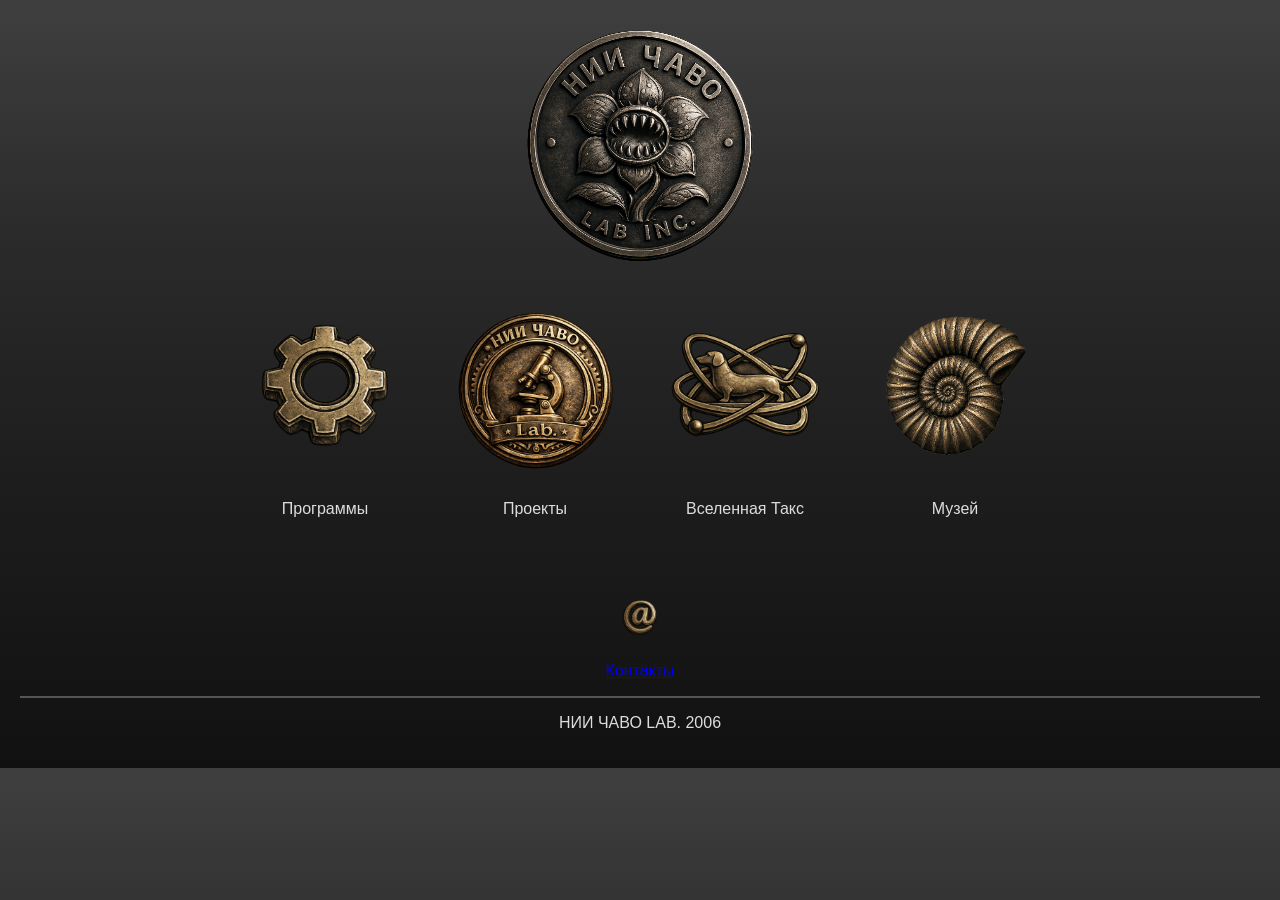
<file: index.html>
<!DOCTYPE html>
<html lang="ru">
<head>
<meta charset="UTF-8">
<title>НИИ ЧАВО LAB.</title>
<link rel="stylesheet" href="style.css">
</head>
<body>

<div class="header">
<img src="img/tema.png" class="tema">
<!-- <img src="img/nii.png" class="logo"> -->
</div>

<div class="menu">

<div class="item">
<a href="sft.html">
<img src="img/sft.png">
<p>Программы</p>
</a>
</div>

<div class="item">
<a href="projects.html">
<img src="img/medal.png">
<p>Проекты</p>
</a>
</div>

<div class="item">
<a href="mirtaks.html">
<img src="img/taksmir.png">
<p>Вселенная Такс</p>
</a>
</div>

<div class="item">
<a href="museum.html">
<img src="img/muzej.png">
<p>Музей</p>
</a>
</div>

</div>

<div class="footer">
<a href="contacts.html"><img src="img/mail.png" class="mail"><p>Контакты</p></a>
<hr>
<p>НИИ ЧАВО LAB. 2006</p>
</div>

</body>
</html>
</file>
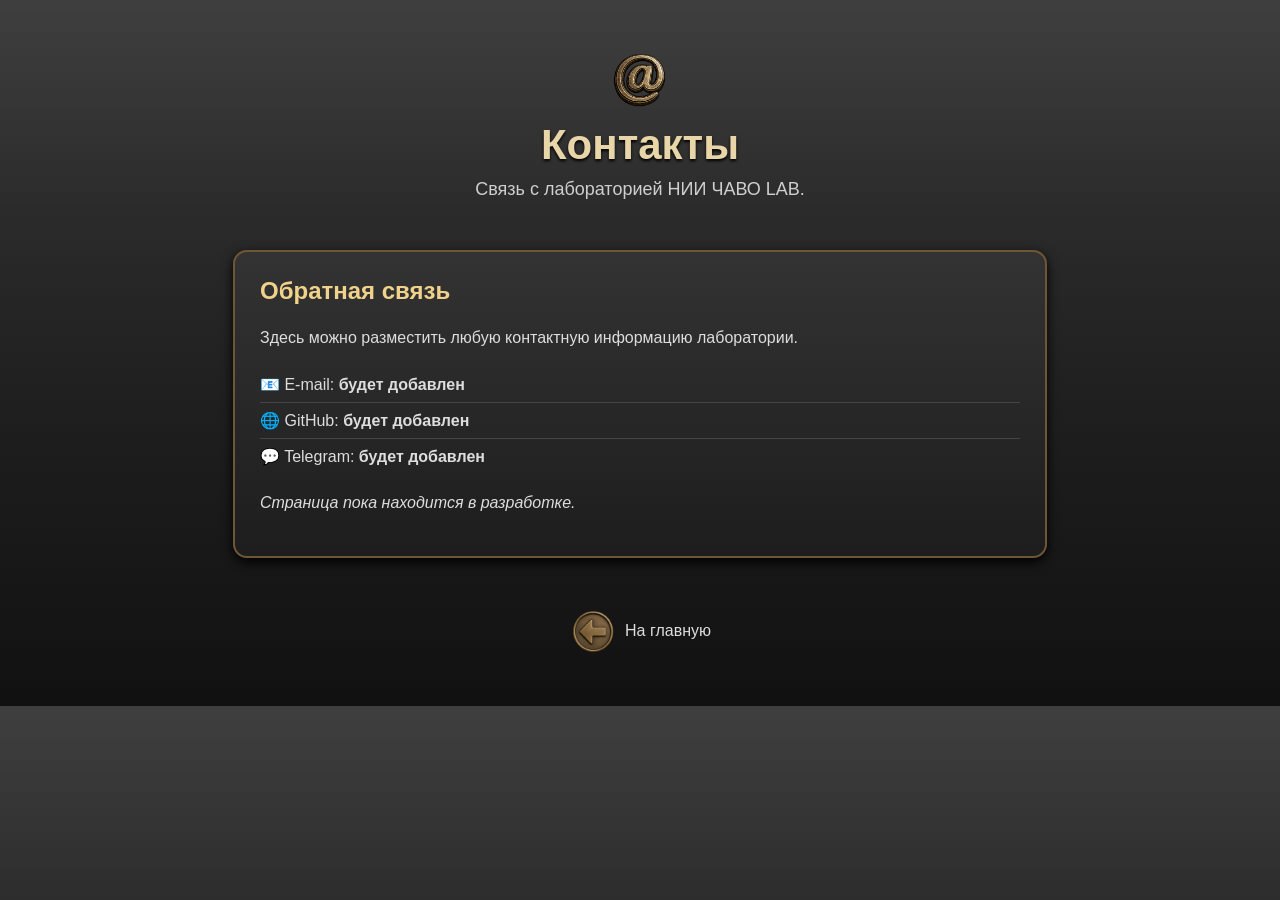
<file: contacts.html>
<!doctype html>
<html lang="ru">
<head>
<meta charset="utf-8">
<meta name="viewport" content="width=device-width, initial-scale=1">
<title>Контакты — НИИ ЧАВО LAB.</title>
<link rel="stylesheet" href="style.css">
<style>
.contact-card{max-width:760px;margin:20px auto;padding:25px;background:linear-gradient(180deg,#333,#1d1d1d);border:2px solid #6f5634;border-radius:14px;box-shadow:0 4px 12px #000;text-align:left}
.contact-card h2{margin-top:0;color:#f0d28a}
.contact-card p{line-height:1.6}
.contact-list{list-style:none;padding:0}
.contact-list li{padding:8px 0;border-bottom:1px solid #444}
.contact-list li:last-child{border:none}
.back{display:inline-block;margin:25px auto;color:#ddd;text-decoration:none}
.back img{width:48px;vertical-align:middle;margin-right:8px}
</style>
</head>
<body>
<div class="page">
<header class="soft-header">
<img class="menu-icon" src="img/mail.png" alt="" style="width:72px">
<h1>Контакты</h1>
<p>Связь с лабораторией НИИ ЧАВО LAB.</p>
</header>
<div class="contact-card">
<h2>Обратная связь</h2>
<p>Здесь можно разместить любую контактную информацию лаборатории.</p>
<ul class="contact-list">
<li>📧 E-mail: <b>будет добавлен</b></li>
<li>🌐 GitHub: <b>будет добавлен</b></li>
<li>💬 Telegram: <b>будет добавлен</b></li>
</ul>
<p><i>Страница пока находится в разработке.</i></p>
</div>
<div style="text-align:center">
<a class="back" href="index.html"><img src="img/bkp.png" alt="">На главную</a>
</div>
</div>
</body>
</html>
</file>
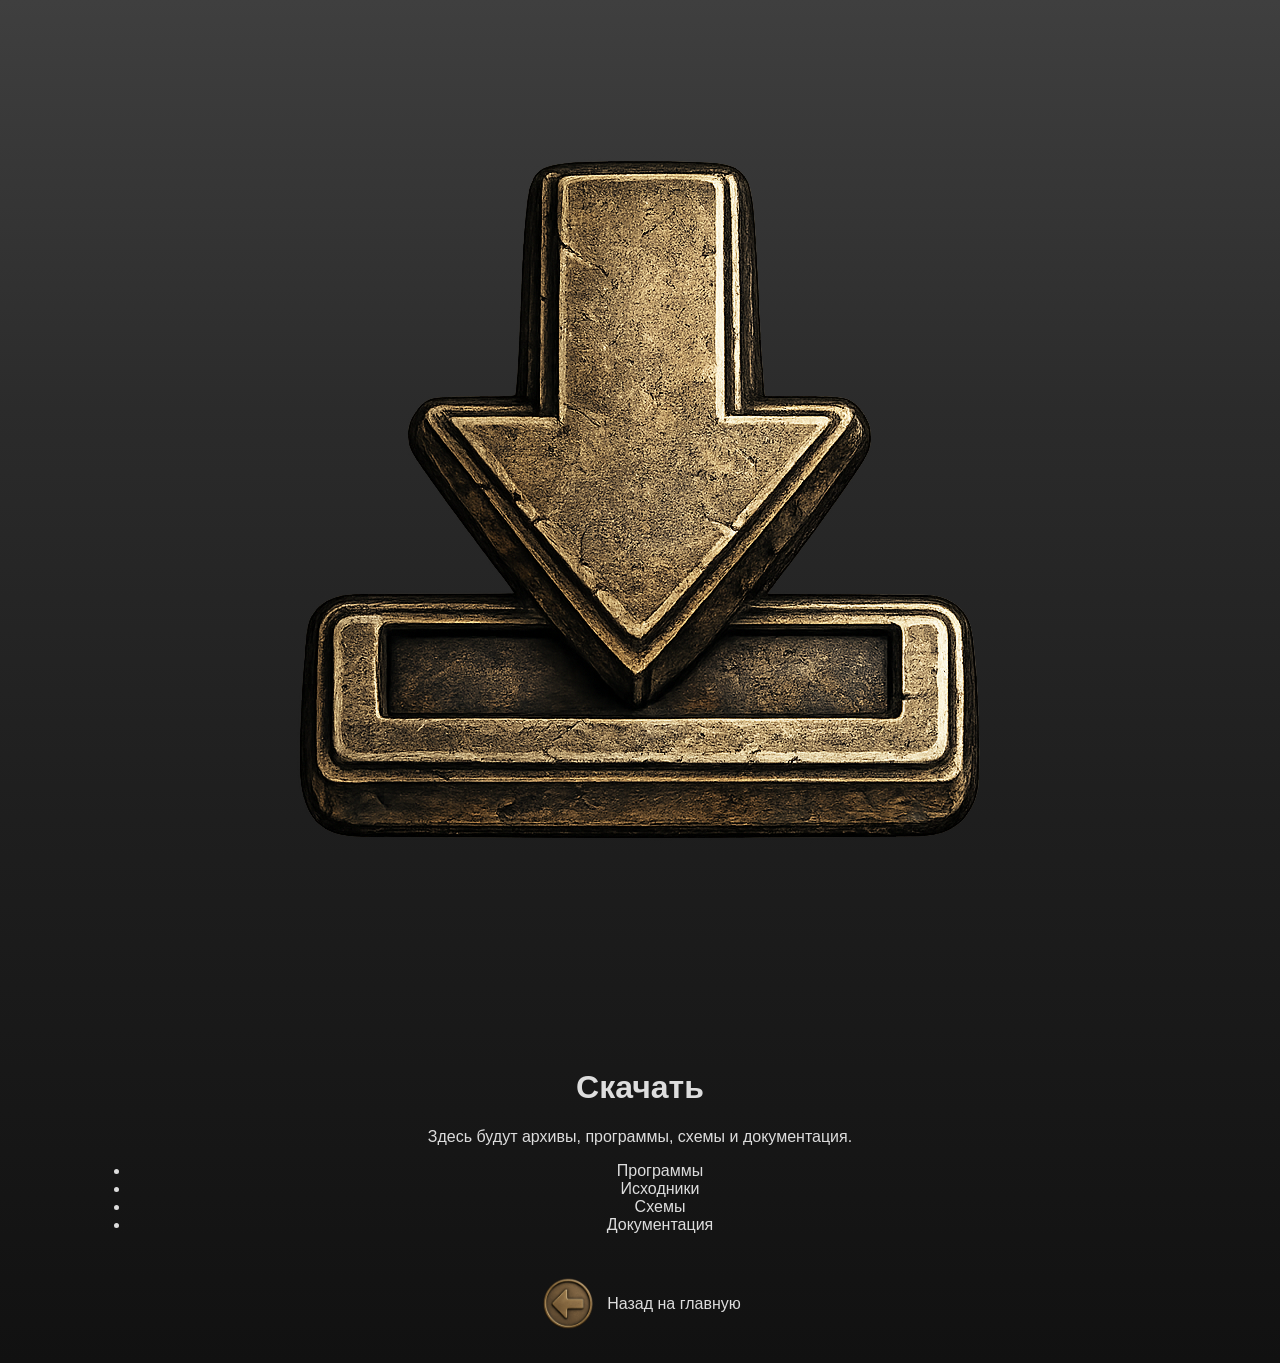
<file: download.html>
<!doctype html>
<html lang="ru">
<head>
    <meta charset="utf-8">
    <meta name="viewport" content="width=device-width, initial-scale=1">
    <title>Скачать — НИИ ЧАВО LAB.</title>
    <link rel="stylesheet" href="style.css">
</head>
<body>
<div class="page">
    <header>
        <img class="menu-icon" src="img/dwn.png" alt="">
        <h1>Скачать</h1>
    </header>
    <main class="panel">
<div class="item-list">
        <p>Здесь будут архивы, программы, схемы и документация.</p>
        <ul>
            <li>Программы</li>
            <li>Исходники</li>
            <li>Схемы</li>
            <li>Документация</li>
        </ul>
    </div>
    </main>
    <a class="back" href="index.html"><img src="img/bkp.png" alt="">Назад на главную</a>
</div>
</body>
</html>
</file>
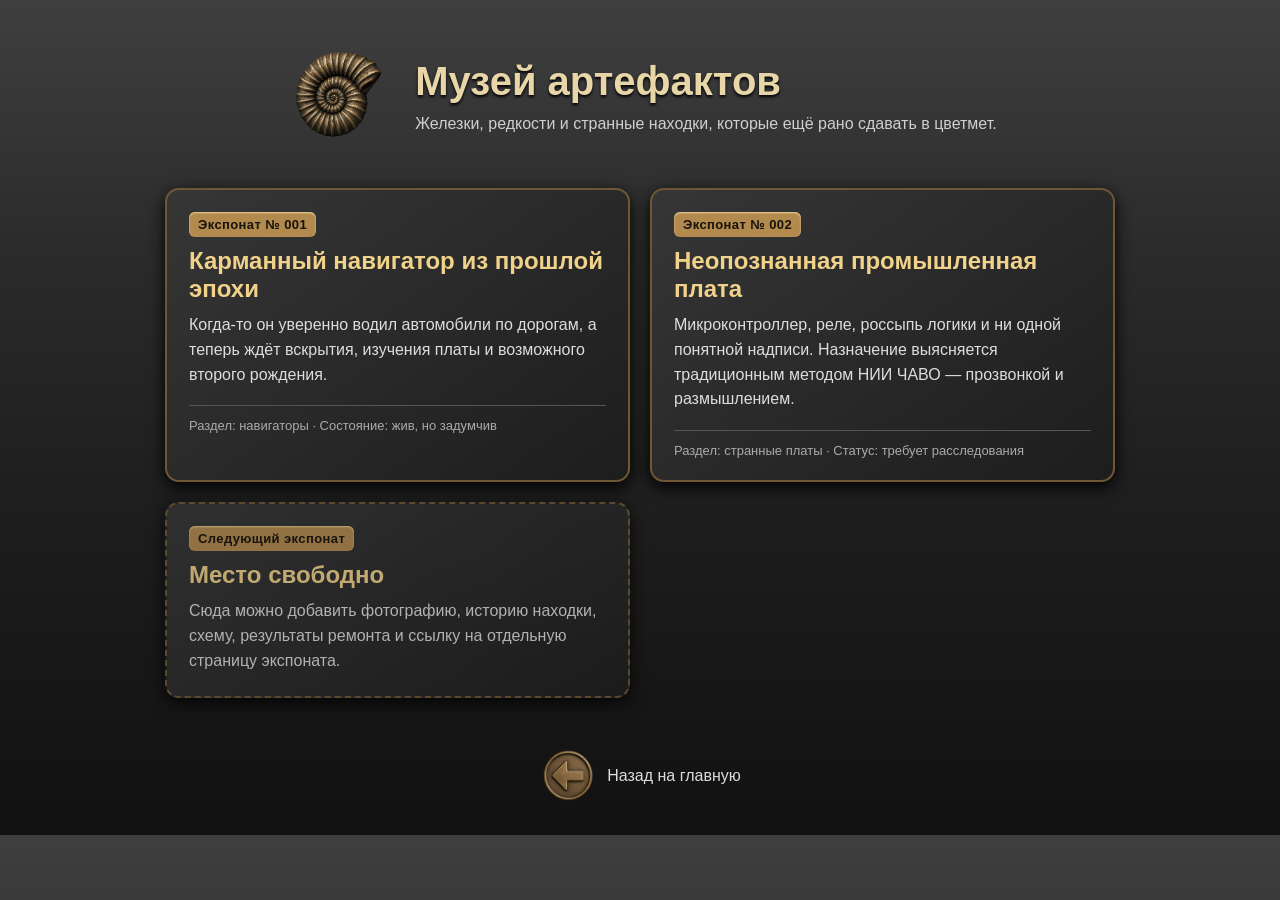
<file: museum.html>
<!doctype html>
<html lang="ru">
<head>
    <meta charset="utf-8">
    <meta name="viewport" content="width=device-width, initial-scale=1">
    <title>Музей артефактов — НИИ ЧАВО LAB.</title>
    <link rel="stylesheet" href="style.css">
</head>
<body>
<div class="page">
    <header class="section-header">
        <img class="menu-icon" src="img/muzej.png" alt="Музей">
        <div>
            <h1>Музей артефактов</h1>
            <p>Железки, редкости и странные находки, которые ещё рано сдавать в цветмет.</p>
        </div>
    </header>

    <main class="note-grid">
        <article class="note-card">
            <div class="note-label">Экспонат № 001</div>
            <h2>Карманный навигатор из прошлой эпохи</h2>
            <p>Когда-то он уверенно водил автомобили по дорогам, а теперь ждёт вскрытия, изучения платы и возможного второго рождения.</p>
            <div class="note-meta">Раздел: навигаторы · Состояние: жив, но задумчив</div>
        </article>

        <article class="note-card">
            <div class="note-label">Экспонат № 002</div>
            <h2>Неопознанная промышленная плата</h2>
            <p>Микроконтроллер, реле, россыпь логики и ни одной понятной надписи. Назначение выясняется традиционным методом НИИ ЧАВО — прозвонкой и размышлением.</p>
            <div class="note-meta">Раздел: странные платы · Статус: требует расследования</div>
        </article>

        <article class="note-card note-placeholder">
            <div class="note-label">Следующий экспонат</div>
            <h2>Место свободно</h2>
            <p>Сюда можно добавить фотографию, историю находки, схему, результаты ремонта и ссылку на отдельную страницу экспоната.</p>
        </article>
    </main>

    <a class="back" href="index.html"><img src="img/bkp.png" alt="">Назад на главную</a>
</div>
</body>
</html>
</file>
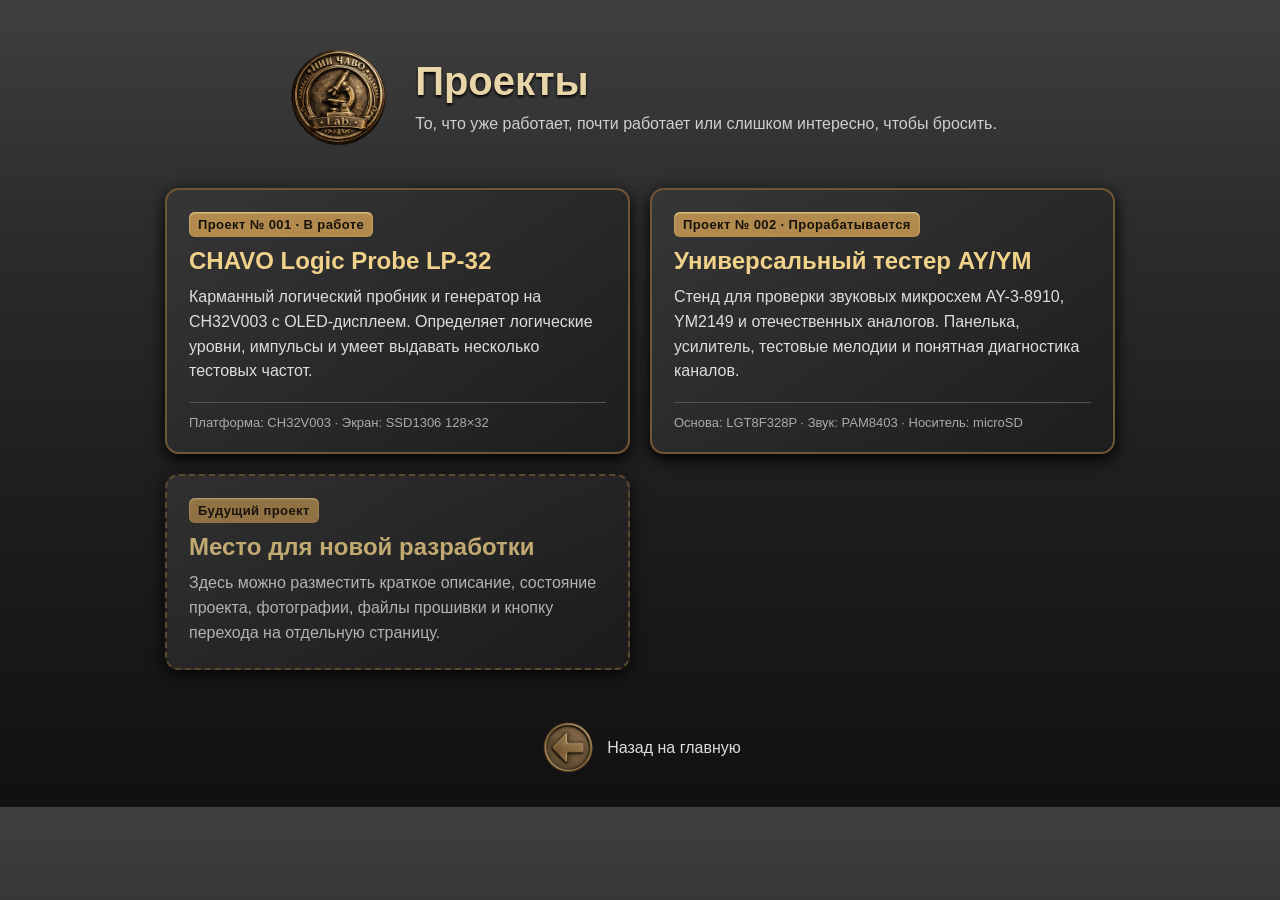
<file: projects.html>
<!doctype html>
<html lang="ru">
<head>
    <meta charset="utf-8">
    <meta name="viewport" content="width=device-width, initial-scale=1">
    <title>Проекты — НИИ ЧАВО LAB.</title>
    <link rel="stylesheet" href="style.css">
</head>
<body>
<div class="page">
    <header class="section-header">
        <img class="menu-icon" src="img/medal.png" alt="Проекты">
        <div>
            <h1>Проекты</h1>
            <p>То, что уже работает, почти работает или слишком интересно, чтобы бросить.</p>
        </div>
    </header>

    <main class="note-grid">
        <article class="note-card">
            <div class="note-label">Проект № 001 · В работе</div>
            <h2>CHAVO Logic Probe LP-32</h2>
            <p>Карманный логический пробник и генератор на CH32V003 с OLED-дисплеем. Определяет логические уровни, импульсы и умеет выдавать несколько тестовых частот.</p>
            <div class="note-meta">Платформа: CH32V003 · Экран: SSD1306 128×32</div>
        </article>

        <article class="note-card">
            <div class="note-label">Проект № 002 · Прорабатывается</div>
            <h2>Универсальный тестер AY/YM</h2>
            <p>Стенд для проверки звуковых микросхем AY-3-8910, YM2149 и отечественных аналогов. Панелька, усилитель, тестовые мелодии и понятная диагностика каналов.</p>
            <div class="note-meta">Основа: LGT8F328P · Звук: PAM8403 · Носитель: microSD</div>
        </article>

        <article class="note-card note-placeholder">
            <div class="note-label">Будущий проект</div>
            <h2>Место для новой разработки</h2>
            <p>Здесь можно разместить краткое описание, состояние проекта, фотографии, файлы прошивки и кнопку перехода на отдельную страницу.</p>
        </article>
    </main>

    <a class="back" href="index.html"><img src="img/bkp.png" alt="">Назад на главную</a>
</div>
</body>
</html>
</file>
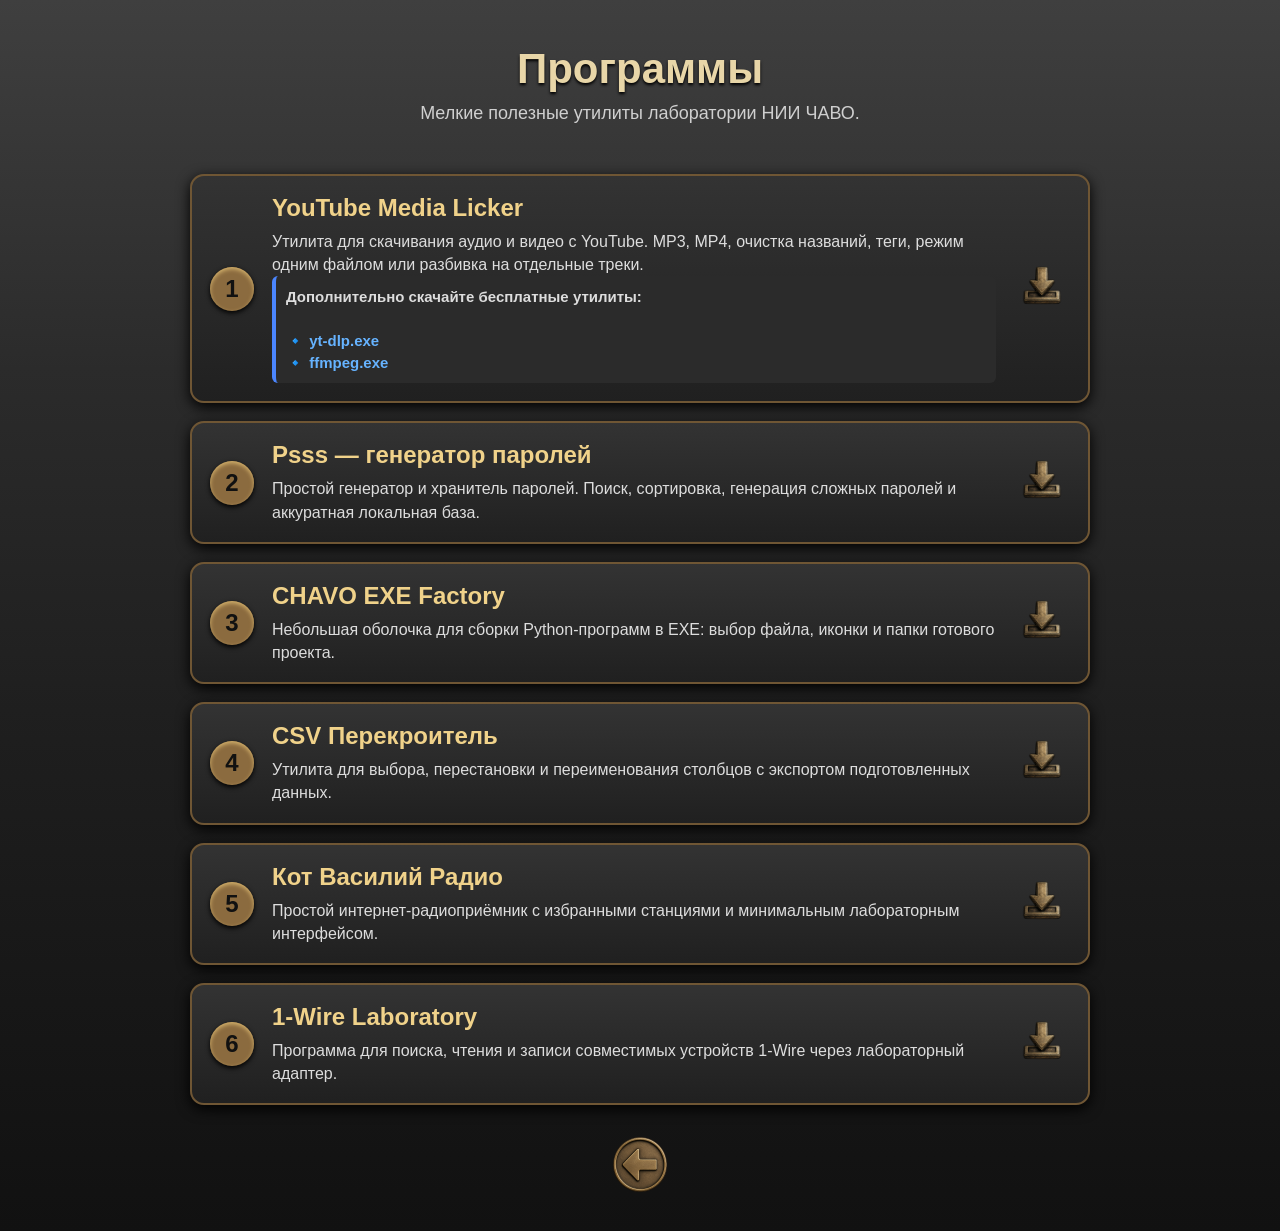
<file: sft.html>
<!doctype html>
<html lang="ru">
<head>
    <meta charset="utf-8">
    <meta name="viewport" content="width=device-width, initial-scale=1">
    <title>Программы — НИИ ЧАВО LAB.</title>
    <link rel="stylesheet" href="style.css">
</head>
<body>

<div class="page">

    <header class="soft-header">
        <h1>Программы</h1>
        <p>Мелкие полезные утилиты лаборатории НИИ ЧАВО.</p>
    </header>

    <main class="soft-list">

        <section class="soft-card">
            <div class="soft-num">1</div>
            <div class="soft-text">
                <h2>YouTube Media Licker</h2>
                <p>
                    Утилита для скачивания аудио и видео с YouTube.
                    MP3, MP4, очистка названий, теги, режим одним файлом
                    или разбивка на отдельные треки.
                    
                    <p class="deps">
<strong>Дополнительно скачайте бесплатные утилиты:</strong><br><br>
🔹 <a href="https://yt-dlp.ru.uptodown.com/windows" target="_blank" rel="noopener">yt-dlp.exe</a><br>
🔹 <a href="https://www.gyan.dev/ffmpeg/builds/" target="_blank" rel="noopener">ffmpeg.exe</a>
</p>
                    
                </p>
            </div>
            <a class="download-btn"
   href="https://github.com/niichavolab/niichavolab.github.io/releases/download/v2/YouTube_Media_Licker.zip"
   title="Скачать YouTube Media Licker">
    <img src="img/dwn.png" alt="Скачать">
</a>
        </section>

        <section class="soft-card">
            <div class="soft-num">2</div>
            <div class="soft-text">
                <h2>Psss — генератор паролей</h2>
                <p>
                    Простой генератор и хранитель паролей.
                    Поиск, сортировка, генерация сложных паролей
                    и аккуратная локальная база.
                </p>
            </div>
            <a class="download-btn" href="files/psss.zip" title="Скачать Psss">
                <img src="img/dwn.png" alt="Скачать">
            </a>
        </section>


        <section class="soft-card">
            <div class="soft-num">3</div>
            <div class="soft-text">
                <h2>CHAVO EXE Factory</h2>
                <p>Небольшая оболочка для сборки Python-программ в EXE: выбор файла, иконки и папки готового проекта.</p>
            </div>
            <a class="download-btn" href="files/chavo_exe_factory.zip" title="Скачать CHAVO EXE Factory">
                <img src="img/dwn.png" alt="Скачать">
            </a>
        </section>

        <section class="soft-card">
            <div class="soft-num">4</div>
            <div class="soft-text">
                <h2>CSV Перекроитель</h2>
                <p>Утилита для выбора, перестановки и переименования столбцов с экспортом подготовленных данных.</p>
            </div>
            <a class="download-btn" href="files/csv_rebuilder.zip" title="Скачать CSV Перекроитель">
                <img src="img/dwn.png" alt="Скачать">
            </a>
        </section>

        <section class="soft-card">
            <div class="soft-num">5</div>
            <div class="soft-text">
                <h2>Кот Василий Радио</h2>
                <p>Простой интернет-радиоприёмник с избранными станциями и минимальным лабораторным интерфейсом.</p>
            </div>
            <a class="download-btn" href="files/kot_vasiliy_radio.zip" title="Скачать Кот Василий Радио">
                <img src="img/dwn.png" alt="Скачать">
            </a>
        </section>

        <section class="soft-card">
            <div class="soft-num">6</div>
            <div class="soft-text">
                <h2>1-Wire Laboratory</h2>
                <p>Программа для поиска, чтения и записи совместимых устройств 1-Wire через лабораторный адаптер.</p>
            </div>
            <a class="download-btn" href="files/onewire_lab.zip" title="Скачать 1-Wire Laboratory">
                <img src="img/dwn.png" alt="Скачать">
            </a>
        </section>

    </main>

    <div class="back-box">
        <a href="index.html"><img src="img/bkp.png" class="back-btn" alt="Назад"></a>
    </div>

</div>

</body>
</html>
</file>
<file: style.css>
body{
margin:0;
font-family:Arial,sans-serif;
color:#ddd;
text-align:center;
background:linear-gradient(180deg,#3f3f3f,#2b2b2b 30%,#1e1e1e 60%,#111);
}

.header{padding:20px;}

.tema{
max-width:260px;
display:block;
margin:auto;
}

.logo{
max-width:500px;
display:block;
margin:20px auto;
}

.menu{
display:flex;
justify-content:center;
gap:30px;
flex-wrap:wrap;
max-width:1200px;
margin:auto;
}

.item{
text-align:center;
}

.item a{
text-decoration:none;
color:#ddd;
}

.item img{
max-width:180px;
cursor:pointer;
transition:0.2s;
}

.item img:hover{
transform:scale(1.05);
}

.footer{
margin-top:40px;
padding:20px;
}

.mail{width:48px;}

hr{border:1px solid #555;}


/* ===== Программы / sft.html ===== */

.page{
max-width:1100px;
margin:0 auto;
padding:20px;
}

.soft-header{
padding:25px 10px 10px;
}

.soft-header h1{
font-size:42px;
margin:0 0 10px;
color:#e8d6a8;
text-shadow:0 2px 3px #000;
}

.soft-header p{
font-size:18px;
color:#cfcfcf;
margin:0 0 20px;
}

.soft-list{
display:flex;
flex-direction:column;
gap:18px;
margin:20px auto;
max-width:900px;
}

.soft-card{
display:flex;
align-items:center;
gap:18px;
padding:18px;
background:linear-gradient(180deg,#333,#202020);
border:2px solid #6f5634;
border-radius:14px;
box-shadow:0 4px 14px #000;
text-align:left;
}

.soft-num{
min-width:44px;
height:44px;
line-height:44px;
text-align:center;
border-radius:50%;
background:#8b6b3f;
color:#111;
font-size:24px;
font-weight:bold;
box-shadow:inset 0 2px 4px #d6b36d, 0 2px 5px #000;
}

.soft-text{
flex:1;
}

.soft-text h2{
margin:0 0 8px;
color:#f0d28a;
font-size:24px;
}

.soft-text p{
margin:0;
line-height:1.45;
color:#ddd;
}

.download-btn img{
width:56px;
height:56px;
object-fit:contain;
transition:0.2s;
}

.download-btn img:hover{
transform:scale(1.08);
}

.back-box{
text-align:center;
margin:28px 0 10px;
}

.back-btn{
width:64px;
height:64px;
object-fit:contain;
transition:0.2s;
}

.back-btn:hover{
transform:scale(1.08);
}

@media(max-width:650px){
.soft-card{
flex-direction:column;
text-align:center;
}

.soft-text{
text-align:center;
}
}

/* ===== Музей и проекты ===== */
.section-header{
display:flex;
align-items:center;
justify-content:center;
gap:22px;
padding:22px 10px 12px;
text-align:left;
}

.section-header .menu-icon{
width:110px;
max-height:110px;
object-fit:contain;
}

.section-header h1{
margin:0 0 8px;
font-size:40px;
color:#e8d6a8;
text-shadow:0 2px 3px #000;
}

.section-header p{
margin:0;
max-width:680px;
line-height:1.45;
color:#cfcfcf;
}

.note-grid{
display:grid;
grid-template-columns:repeat(2,minmax(0,1fr));
gap:20px;
max-width:950px;
margin:24px auto;
}

.note-card{
position:relative;
padding:22px;
text-align:left;
background:linear-gradient(145deg,#363636,#1d1d1d);
border:2px solid #6f5634;
border-radius:14px;
box-shadow:0 5px 16px #000;
}

.note-card h2{
margin:10px 0;
color:#f0d28a;
font-size:24px;
}

.note-card p{
margin:0;
line-height:1.55;
color:#ddd;
}

.note-label{
display:inline-block;
padding:5px 9px;
font-size:13px;
font-weight:bold;
letter-spacing:.4px;
color:#17120b;
background:#b28a4e;
border-radius:6px;
box-shadow:inset 0 1px 2px #ead29a;
}

.note-meta{
margin-top:18px;
padding-top:12px;
border-top:1px solid #555;
font-size:13px;
color:#aaa;
}

.note-placeholder{
border-style:dashed;
opacity:.78;
}

.back{
display:inline-flex;
align-items:center;
gap:10px;
margin:25px auto 10px;
color:#ddd;
text-decoration:none;
}

.back img{
width:58px;
height:58px;
object-fit:contain;
transition:.2s;
}

.back:hover img{
transform:scale(1.08);
}

@media(max-width:700px){
.section-header{
flex-direction:column;
text-align:center;
}

.section-header h1{
font-size:34px;
}

.note-grid{
grid-template-columns:1fr;
}
}

/* ===== Вселенная Такс: галерея с увеличением ===== */
.gallery{
display:grid;
grid-template-columns:repeat(4,minmax(0,1fr));
gap:18px;
max-width:1000px;
margin:24px auto;
}

.gallery-item{
padding:8px;
border:2px solid #6f5634;
border-radius:12px;
background:linear-gradient(145deg,#363636,#1d1d1d);
box-shadow:0 4px 13px #000;
cursor:pointer;
overflow:hidden;
}

.gallery-item .thumb{
display:block;
width:100%;
height:190px;
object-fit:cover;
border-radius:7px;
transition:transform .25s ease, filter .25s ease;
}

.gallery-item:hover .thumb,
.gallery-item:focus-visible .thumb{
transform:scale(1.045);
filter:brightness(1.08);
}

.gallery-item:focus-visible{
outline:3px solid #e8c273;
outline-offset:3px;
}

.no-scroll{overflow:hidden;}

.lightbox{
position:fixed;
inset:0;
z-index:9999;
dis:flex;
align-items:center;
justify-content:center;
padding:26px 82px;
background:rgba(0,0,0,.84);
opacity:0;
visibility:hidden;
transition:opacity .25s ease, visibility .25s ease;
}

.lightbox.open{
opacity:1;
visibility:visible;
}

.lightbox-content{
margin:0;
max-width:min(1100px,86vw);
max-height:90vh;
dis:flex;
flex-direction:column;
align-items:center;
transform:scale(.94);
transition:transform .25s ease;
}

.lightbox.open .lightbox-content{transform:scale(1);}

.lightbox-content img{
dis:block;
max-width:100%;
max-height:80vh;
object-fit:contain;
border:3px solid #8b6b3f;
border-radius:10px;
background:#111;
box-shadow:0 10px 34px #000;
}

.lightbox-content figcaption{
margin-top:12px;
padding:8px 16px;
color:#f0d28a;
font-size:18px;
background:rgba(28,28,28,.92);
border:1px solid #6f5634;
border-radius:8px;
}

.lightbox-arrow,
.lightbox-close{
position:absolute;
border:0;
color:#f1d89c;
background:rgba(32,32,32,.72);
cursor:pointer;
transition:background .2s ease, transform .2s ease;
}

.lightbox-arrow{
top:50%;
width:58px;
height:76px;
margin-top:-38px;
font-size:46px;
border:1px solid #80643d;
border-radius:10px;
}

.lightbox-prev{left:18px;}
.lightbox-next{right:18px;}

.lightbox-close{
top:14px;
right:18px;
width:48px;
height:48px;
font-size:38px;
line-height:42px;
border:1px solid #80643d;
border-radius:50%;
}

.lightbox-arrow:hover,
.lightbox-close:hover,
.lightbox-arrow:focus-visible,
.lightbox-close:focus-visible{
background:#6f5634;
transform:scale(1.06);
outline:none;
}

@media(max-width:820px){
.gallery{grid-template-columns:repeat(2,minmax(0,1fr));}
.lightbox{padding:62px 14px 20px;}
.lightbox-arrow{
top:auto;
bottom:14px;
width:62px;
height:50px;
margin:0;
font-size:34px;
}
.lightbox-prev{left:calc(50% - 74px);}
.lightbox-next{right:calc(50% - 74px);}
.lightbox-content img{max-height:70vh;}
}

@media(max-width:480px){
.gallery{grid-template-columns:1fr;}
.gallery-item .thumb{height:auto;max-height:280px;}
}

.gallery-status{
    margin:0 0 18px;
    text-align:center;
    color:#c9c1ae;
    font-size:15px;
}


.deps{
margin-top:12px;
padding:10px;
background:#2b2b2b;
border-left:4px solid #4b86ff;
border-radius:6px;
font-size:15px;
}

.deps a{
color:#66b3ff;
text-decoration:none;
font-weight:bold;
}

.deps a:hover{
color:#ffd36b;
text-decoration:underline;
}
</file>
